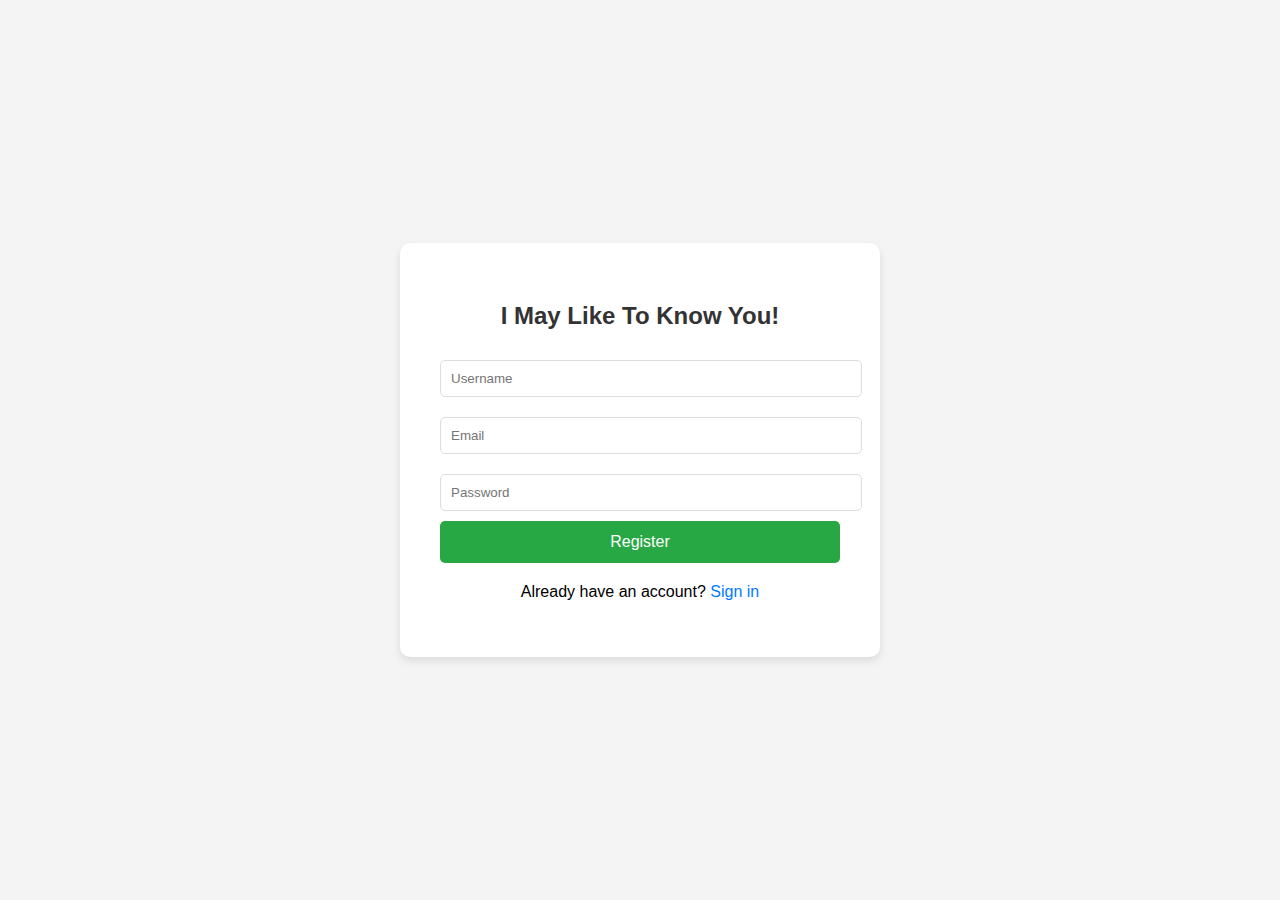
<file: index.html>
<!DOCTYPE html>
<html lang="en">
<head>
    <meta charset="UTF-8">
    <meta name="viewport" content="width=device-width, initial-scale=1.0">
    <title>Register</title>
    <!-- Link to external CSS file -->
    <link rel="stylesheet" href="register_css.css">
</head>
<body>

    <div class="register-container">
        <h2>I May Like To Know You!</h2>
        <form action="register.php" method="post">
            <input type="text" name="username" placeholder="Username" required>
            <input type="email" name="email" placeholder="Email" required>
            <input type="password" name="password" placeholder="Password" required>
            <button type="submit">Register</button>
        </form>
        <p>Already have an account? <a href="login.html">Sign in</a></p>
    </div>

</body>
</html>
</file>
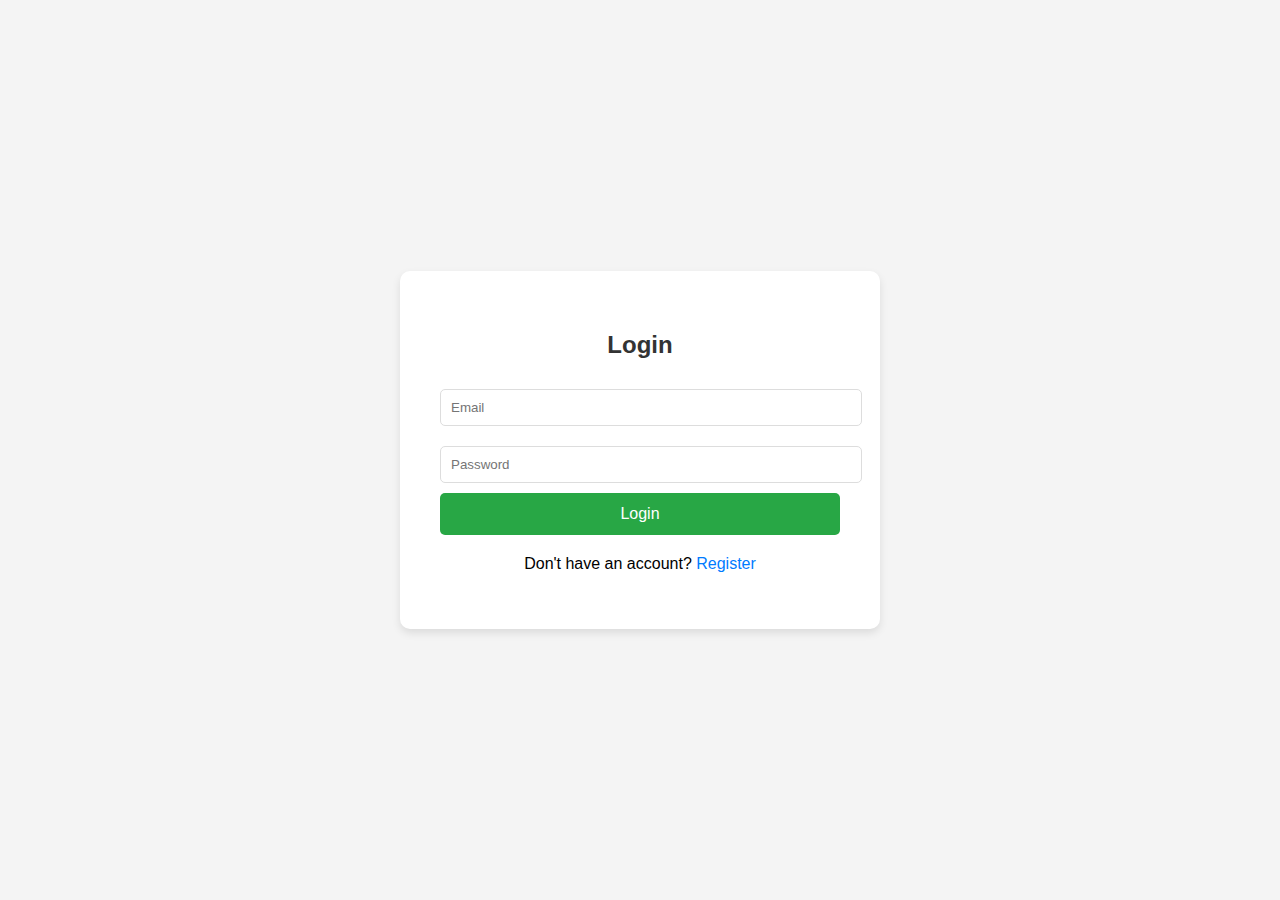
<file: login.html>
<!DOCTYPE html>
<html lang="en">
<head>
    <meta charset="UTF-8">
    <meta name="viewport" content="width=device-width, initial-scale=1.0">
    <title>Login</title>
    <!-- Link to external CSS file -->
    <link rel="stylesheet" href="login_css.css">
</head>
<body>

    <div class="login-container">
        <h2>Login</h2>
        <form action="login.php" method="post">
            <input type="email" name="email" placeholder="Email" required>
            <input type="password" name="password" placeholder="Password" required>
            <button type="submit">Login</button>
        </form>
        <p>Don't have an account? <a href="register.html">Register</a></p>
    </div>

</body>
</html>
</file>
<file: register_css.css>
/* CSS for register.html */

body {
    font-family: Arial, sans-serif;
    background-color: #f4f4f4;
    margin: 0;
    padding: 0;
    display: flex;
    justify-content: center;
    align-items: center;
    height: 100vh;
}

.register-container {
    background-color: #fff;
    padding: 40px;
    border-radius: 10px;
    box-shadow: 0 4px 8px rgba(0, 0, 0, 0.1);
    width: 400px;
}

.register-container h2 {
    text-align: center;
    margin-bottom: 20px;
    color: #333;
}

.register-container input {
    width: 100%;
    padding: 10px;
    margin: 10px 0;
    border-radius: 5px;
    border: 1px solid #ddd;
}

.register-container button {
    width: 100%;
    padding: 12px;
    background-color: #28a745;
    color: white;
    border: none;
    border-radius: 5px;
    cursor: pointer;
    font-size: 16px;
}

.register-container button:hover {
    background-color: #218838;
}

.register-container p {
    text-align: center;
    margin-top: 20px;
}

.register-container p a {
    color: #007bff;
    text-decoration: none;
}

.register-container p a:hover {
    text-decoration: underline;
}
</file>
<file: login_css.css>
/* CSS for both register.html and login.html */

body {
    font-family: Arial, sans-serif;
    background-color: #f4f4f4;
    margin: 0;
    padding: 0;
    display: flex;
    justify-content: center;
    align-items: center;
    height: 100vh;
}

.login-container, .register-container {
    background-color: #fff;
    padding: 40px;
    border-radius: 10px;
    box-shadow: 0 4px 8px rgba(0, 0, 0, 0.1);
    width: 400px;
}

.login-container h2, .register-container h2 {
    text-align: center;
    margin-bottom: 20px;
    color: #333;
}

.login-container input, .register-container input {
    width: 100%;
    padding: 10px;
    margin: 10px 0;
    border-radius: 5px;
    border: 1px solid #ddd;
}

.login-container button, .register-container button {
    width: 100%;
    padding: 12px;
    background-color: #28a745;
    color: white;
    border: none;
    border-radius: 5px;
    cursor: pointer;
    font-size: 16px;
}

.login-container button:hover, .register-container button:hover {
    background-color: #218838;
}

.login-container p, .register-container p {
    text-align: center;
    margin-top: 20px;
}

.login-container p a, .register-container p a {
    color: #007bff;
    text-decoration: none;
}

.login-container p a:hover, .register-container p a:hover {
    text-decoration: underline;
}
</file>
